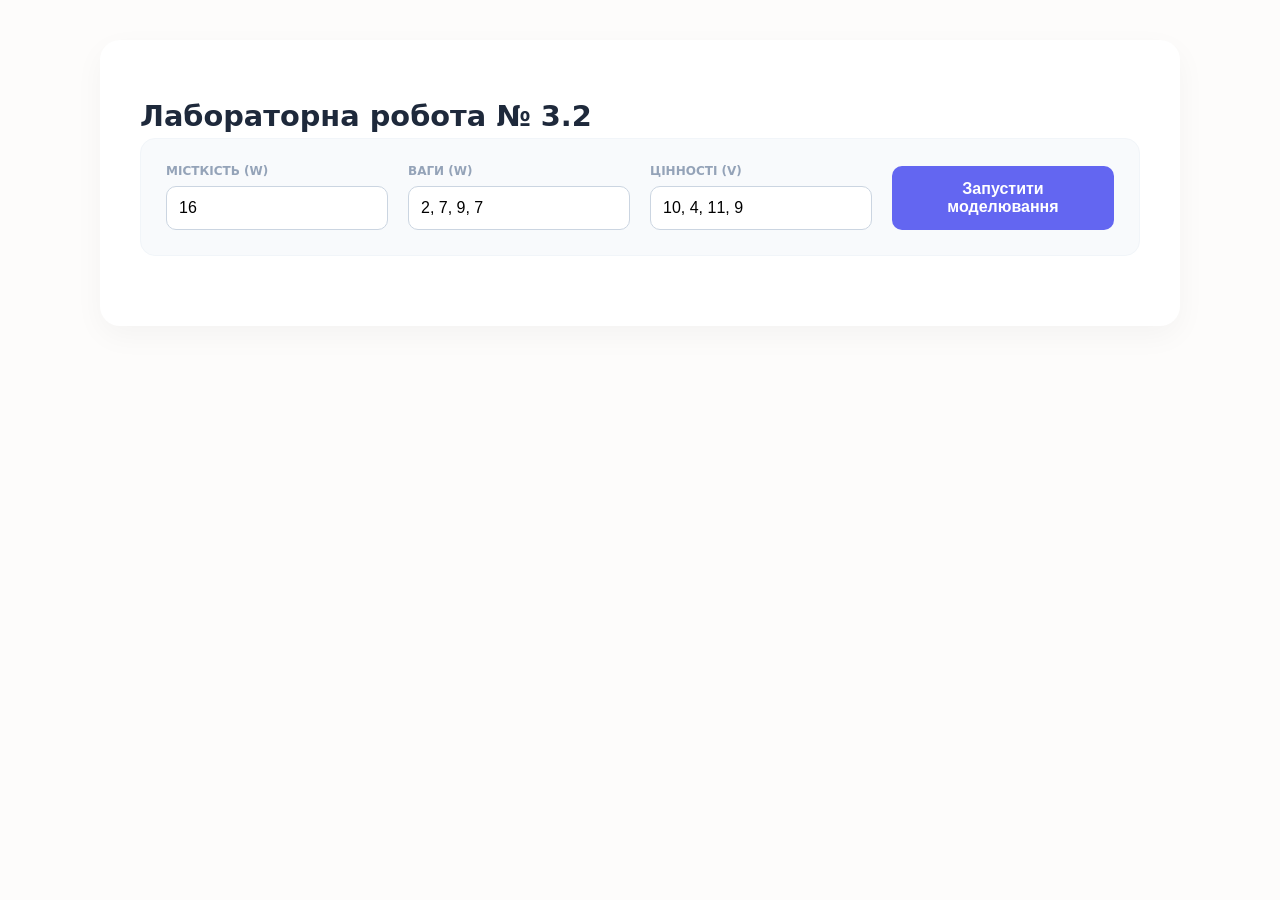
<file: lab_3.2/index.html>
<!DOCTYPE html>
<html lang="uk">

<head>
    <meta charset="UTF-8">
    <meta name="viewport" content="width=device-width, initial-scale=1.0">
    <title>Моделювання задачі «Рюкзак»</title>
    <link rel="stylesheet" href="style.css">
</head>

<body>

    <div class="card">
        <h1>Лабораторна робота № 3.2</h1>

        <div class="input-section">
            <div class="input-group">
                <label>Місткість (W)</label>
                <input type="number" id="capacity" value="16">
            </div>
            <div class="input-group">
                <label>Ваги (w)</label>
                <input type="text" id="weights" value="2, 7, 9, 7">
            </div>
            <div class="input-group">
                <label>Цінності (v)</label>
                <input type="text" id="values" value="10, 4, 11, 9">
            </div>
            <button onclick="startSimulation()">Запустити моделювання</button>
        </div>

        <div id="results"></div>
    </div>

    <script src="script.js"></script>
</body>

</html>
</file>
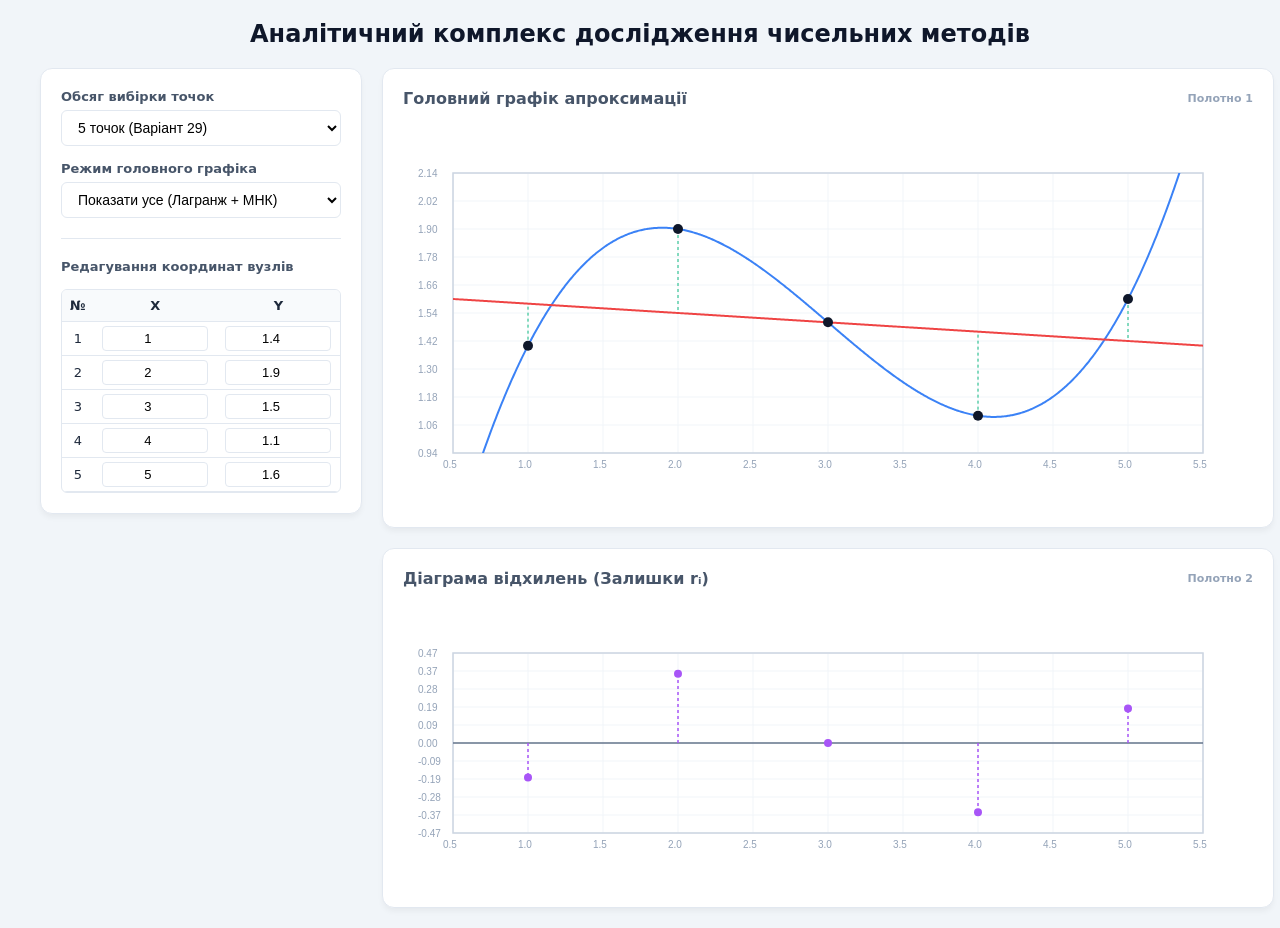
<file: lab_4/index.html>
<!DOCTYPE html>
<html lang="uk">

<head>
    <meta charset="UTF-8">
    <meta name="viewport" content="width=device-width, initial-scale=1.0">
    <title>Аналітичний комплекс: Інтерполяція та Апроксимація</title>
    <link rel="stylesheet" href="style.css">
</head>

<body>

    <header>
        <h1>Аналітичний комплекс дослідження чисельних методів</h1>
    </header>

    <div id="tooltip"></div>

    <div class="workspace">
        <div class="sidebar">
            <div class="control-group">
                <label for="dataSet">Обсяг вибірки точок</label>
                <select id="dataSet">
                    <option value="5">5 точок (Варіант 29)</option>
                    <option value="10">10 точок (Середня вибірка)</option>
                    <option value="20">20 точок (Стрес-тест)</option>
                </select>
            </div>

            <div class="control-group">
                <label for="mode">Режим головного графіка</label>
                <select id="mode">
                    <option value="all">Показати усе (Лагранж + МНК)</option>
                    <option value="lagrange">Тільки поліном Лагранжа</option>
                    <option value="lsm">Тільки парабола МНК</option>
                </select>
            </div>

            <hr class="separator">

            <label>Редагування координат вузлів</label>
            <div class="points-table-container">
                <table>
                    <thead>
                        <tr>
                            <th>№</th>
                            <th>X</th>
                            <th>Y</th>
                        </tr>
                    </thead>
                    <tbody id="pointsTableBody"></tbody>
                </table>
            </div>
        </div>

        <div class="dashboard">
            <div class="canvas-card">
                <h3>Головний графік апроксимації <span class="canvas-badge">Полотно 1</span></h3>
                <canvas id="mainCanvas" width="850" height="380"></canvas>
            </div>

            <div class="canvas-card">
                <h3>Діаграма відхилень (Залишки rᵢ) <span class="canvas-badge">Полотно 2</span></h3>
                <canvas id="resCanvas" width="850" height="280"></canvas>
            </div>
        </div>
    </div>

    <script src="script.js"></script>
</body>

</html>
</file>
<file: lab_3.2/style.css>
:root {
    --bg-color: #fdfcfb;
    --card-bg: #ffffff;
    --accent-blue: #e0f2fe;
    --accent-purple: #f5f3ff;
    --accent-green: #ecfdf5;
    --accent-orange: #fff7ed;
    --accent-pink: #fdf2f8;
    --text-main: #334155;
    --text-muted: #64748b;
    --border-soft: #f1f5f9;
}

body {
    font-family: 'Segoe UI', system-ui, sans-serif;
    background-color: var(--bg-color);
    color: var(--text-main);
    margin: 0;
    padding: 40px 20px;
}

.card {
    background: var(--card-bg);
    padding: 40px;
    border-radius: 20px;
    box-shadow: 0 10px 30px rgba(0, 0, 0, 0.04);
    max-width: 1000px;
    margin: auto;
}

h1 {
    font-size: 1.8rem;
    font-weight: 700;
    margin-bottom: 5px;
    color: #1e293b;
}

.student-info {
    color: var(--text-muted);
    margin-bottom: 30px;
    font-size: 0.95rem;
}

.input-section {
    display: grid;
    grid-template-columns: repeat(auto-fit, minmax(200px, 1fr));
    gap: 20px;
    background: #f8fafc;
    padding: 25px;
    border-radius: 15px;
    margin-bottom: 30px;
    border: 1px solid var(--border-soft);
}

.input-group {
    display: flex;
    flex-direction: column;
}

label {
    font-size: 0.75rem;
    font-weight: 700;
    margin-bottom: 8px;
    color: #94a3b8;
    text-transform: uppercase;
}

input {
    padding: 12px;
    border: 1px solid #cbd5e1;
    border-radius: 10px;
    font-size: 1rem;
    outline: none;
    transition: 0.2s;
}

input:focus {
    border-color: #6366f1;
    box-shadow: 0 0 0 3px rgba(99, 102, 241, 0.1);
}

button {
    background: #6366f1;
    color: white;
    border: none;
    padding: 14px;
    border-radius: 10px;
    cursor: pointer;
    font-weight: 600;
    font-size: 1rem;
    transition: 0.2s;
    margin-top: auto;
}

button:hover {
    background: #4f46e5;
    transform: translateY(-1px);
}

.method-box {
    margin-top: 25px;
    border: 1px solid var(--border-soft);
    border-radius: 15px;
    overflow: hidden;
    animation: slideUp 0.4s ease-out;
}

.method-header {
    padding: 15px 20px;
    font-weight: 700;
    font-size: 1.05rem;
}

.method-body {
    padding: 20px;
}

.step-log {
    font-family: 'JetBrains Mono', 'Courier New', monospace;
    background: #fcfcfc;
    color: #475569;
    padding: 15px;
    border-radius: 10px;
    max-height: 250px;
    overflow-y: auto;
    margin: 12px 0;
    font-size: 0.85rem;
    line-height: 1.6;
    white-space: pre;
    border: 1px solid #f1f5f9;
}

.res-badge {
    display: inline-block;
    padding: 8px 16px;
    border-radius: 8px;
    font-weight: 700;
    font-size: 0.9rem;
    margin-top: 10px;
}

table {
    border-collapse: collapse;
    width: 100%;
    margin-top: 15px;
    font-size: 0.8rem;
}

th,
td {
    border: 1px solid #f1f5f9;
    padding: 10px;
    text-align: center;
}

th {
    background: #f8fafc;
    color: #94a3b8;
    font-weight: 600;
}

.m1 {
    background: var(--accent-blue);
    color: #0369a1;
}

.m2 {
    background: var(--accent-purple);
    color: #6d28d9;
}

.m3 {
    background: var(--accent-green);
    color: #047857;
}

.m4 {
    background: var(--accent-orange);
    color: #c2410c;
}

.m5 {
    background: var(--accent-pink);
    color: #be185d;
}

@keyframes slideUp {
    from {
        opacity: 0;
        transform: translateY(15px);
    }

    to {
        opacity: 1;
        transform: translateY(0);
    }
}
</file>
<file: lab_4/style.css>
:root {
    --bg-color: #f1f5f9;
    --panel-bg: #ffffff;
    --primary: #3b82f6;
    --accent-lsm: #ef4444;
    --accent-res: #a855f7;
    --text-main: #1e293b;
    --border: #e2e8f0;
}

body {
    font-family: 'Segoe UI', system-ui, sans-serif;
    background-color: var(--bg-color);
    color: var(--text-main);
    margin: 0;
    padding: 20px;
    display: flex;
    flex-direction: column;
    align-items: center;
}

header {
    margin-bottom: 20px;
    text-align: center;
}

header h1 {
    margin: 0;
    font-size: 24px;
    color: #0f172a;
}

.workspace {
    display: flex;
    gap: 20px;
    max-width: 1200px;
    width: 100%;
    align-items: flex-start;
}

.sidebar {
    flex: 1;
    background: var(--panel-bg);
    padding: 20px;
    border-radius: 12px;
    box-shadow: 0 4px 6px -1px rgba(0, 0, 0, 0.05);
    border: 1px solid var(--border);
    min-width: 280px;
    position: sticky;
    top: 20px;
}

.dashboard {
    flex: 3;
    display: flex;
    flex-direction: column;
    gap: 20px;
}

.canvas-card {
    background: var(--panel-bg);
    padding: 20px;
    border-radius: 12px;
    box-shadow: 0 4px 6px -1px rgba(0, 0, 0, 0.05);
    border: 1px solid var(--border);
    position: relative;
    width: 100%;
    box-sizing: border-box;
}

.canvas-card h3 {
    margin-top: 0;
    margin-bottom: 15px;
    font-size: 16px;
    color: #475569;
    display: flex;
    justify-content: space-between;
    align-items: center;
}

.canvas-badge {
    font-size: 11px;
    color: #94a3b8;
}

.control-group {
    margin-bottom: 15px;
}

label {
    display: block;
    font-size: 13px;
    font-weight: 600;
    margin-bottom: 6px;
    color: #475569;
}

select {
    width: 100%;
    padding: 8px 12px;
    border: 1px solid var(--border);
    border-radius: 6px;
    background: #fff;
    font-size: 14px;
    outline: none;
}

select:focus {
    border-color: var(--primary);
}

.separator {
    border: 0;
    border-top: 1px solid var(--border);
    margin: 20px 0;
}

.points-table-container {
    margin-top: 15px;
    max-height: 350px;
    overflow-y: auto;
    border: 1px solid var(--border);
    border-radius: 6px;
}

table {
    width: 100%;
    border-collapse: collapse;
    font-size: 13px;
}

th {
    background: #f8fafc;
    padding: 8px;
    text-align: center;
    font-weight: 600;
    border-bottom: 1px solid var(--border);
    position: sticky;
    top: 0;
}

td {
    padding: 4px;
    text-align: center;
    border-bottom: 1px solid var(--border);
}

table input {
    width: 80%;
    padding: 4px 6px;
    border: 1px solid var(--border);
    border-radius: 4px;
    text-align: center;
    font-size: 13px;
}

table input:focus {
    border-color: var(--primary);
    background: #f0f7ff;
    outline: none;
}

#tooltip {
    position: absolute;
    background: rgba(15, 23, 42, 0.95);
    color: #fff;
    padding: 8px 12px;
    border-radius: 6px;
    font-size: 12px;
    pointer-events: none;
    display: none;
    box-shadow: 0 4px 10px rgba(0, 0, 0, 0.2);
    line-height: 1.4;
    z-index: 100;
}
</file>
